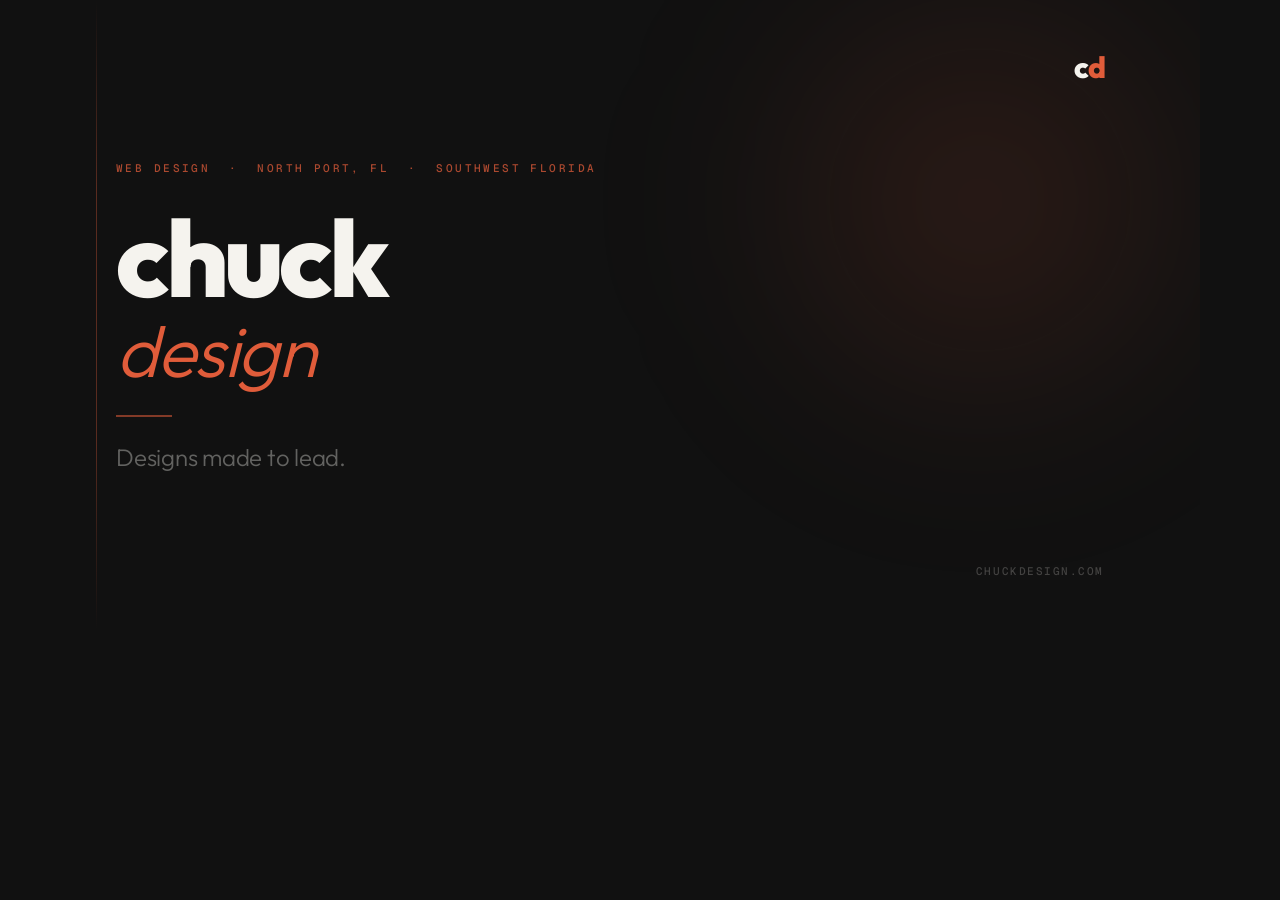
<file: images/og-image.html>
<!DOCTYPE html>
<html lang="en">
<head>
<meta charset="UTF-8">
<link href="https://fonts.googleapis.com/css2?family=Outfit:ital,wght@0,300;0,400;0,800;1,300&family=Geist+Mono:wght@500&display=swap" rel="stylesheet">
<style>
  *, *::before, *::after { box-sizing: border-box; margin: 0; padding: 0; }

  /* Fixed canvas — screenshot this at 1200×630 full page size */
  html, body {
    width: 1200px;
    height: 630px;
    overflow: hidden;
    background: #111111;
    -webkit-font-smoothing: antialiased;
  }

  .canvas {
    position: relative;
    width: 1200px;
    height: 630px;
    overflow: hidden;
    display: flex;
    flex-direction: column;
    justify-content: center;
    padding: 0 96px;
  }

  /* Coral ambient glow — top right */
  .glow {
    position: absolute;
    width: 560px; height: 560px;
    background: radial-gradient(circle, rgba(224,92,58,0.17) 0%, transparent 68%);
    filter: blur(90px);
    right: -60px; top: -80px;
    pointer-events: none;
  }

  /* fT mark — top right */
  .mark {
    position: absolute;
    top: 52px;
    right: 96px;
    font-family: 'Outfit', system-ui, sans-serif;
    font-weight: 800;
    font-size: 30px;
    letter-spacing: -0.05em;
    line-height: 1;
  }
  .mark-f { color: #F5F3EE; }
  .mark-t { color: #E05C3A; }

  /* Bottom domain */
  .domain {
    position: absolute;
    bottom: 52px;
    right: 96px;
    font-family: 'Geist Mono', monospace;
    font-size: 11px;
    font-weight: 500;
    letter-spacing: 0.14em;
    text-transform: uppercase;
    color: rgba(245,243,238,0.22);
  }

  /* Thin vertical rule — left accent */
  .v-rule {
    position: absolute;
    left: 96px;
    top: 0; bottom: 0;
    width: 1px;
    background: linear-gradient(to bottom, transparent, rgba(224,92,58,0.35) 30%, rgba(224,92,58,0.35) 70%, transparent);
  }

  /* Content */
  .eyebrow {
    font-family: 'Geist Mono', monospace;
    font-size: 11px;
    font-weight: 500;
    letter-spacing: 0.22em;
    text-transform: uppercase;
    color: #E05C3A;
    opacity: 0.75;
    margin-bottom: 32px;
    padding-left: 20px;
  }

  .wordmark {
    font-family: 'Outfit', system-ui, sans-serif;
    font-weight: 800;
    font-size: 108px;
    line-height: 0.94;
    letter-spacing: -0.04em;
    color: #F5F3EE;
    margin-bottom: 6px;
    padding-left: 20px;
  }
  .wordmark-sub {
    font-family: 'Outfit', system-ui, sans-serif;
    font-weight: 300;
    font-style: italic;
    font-size: 72px;
    line-height: 1;
    letter-spacing: -0.02em;
    color: #E05C3A;
    margin-bottom: 28px;
    padding-left: 20px;
  }

  .rule {
    width: 56px;
    height: 2px;
    background: rgba(224,92,58,0.55);
    margin: 0 0 28px 20px;
  }

  .tagline {
    font-family: 'Outfit', system-ui, sans-serif;
    font-weight: 300;
    font-size: 24px;
    line-height: 1;
    letter-spacing: -0.01em;
    color: rgba(245,243,238,0.36);
    padding-left: 20px;
  }
</style>
</head>
<body>
  <div class="canvas">
    <div class="glow"></div>
    <div class="v-rule"></div>

    <div class="mark"><span class="mark-f">c</span><span class="mark-t">d</span></div>
    <p class="domain">chuckdesign.com</p>

    <p class="eyebrow">Web Design &nbsp;·&nbsp; North Port, FL &nbsp;·&nbsp; Southwest Florida</p>
    <h1 class="wordmark">chuck</h1>
    <p class="wordmark-sub">design</p>
    <div class="rule"></div>
    <p class="tagline">Designs made to lead.</p>
  </div>
</body>
</html>
</file>
